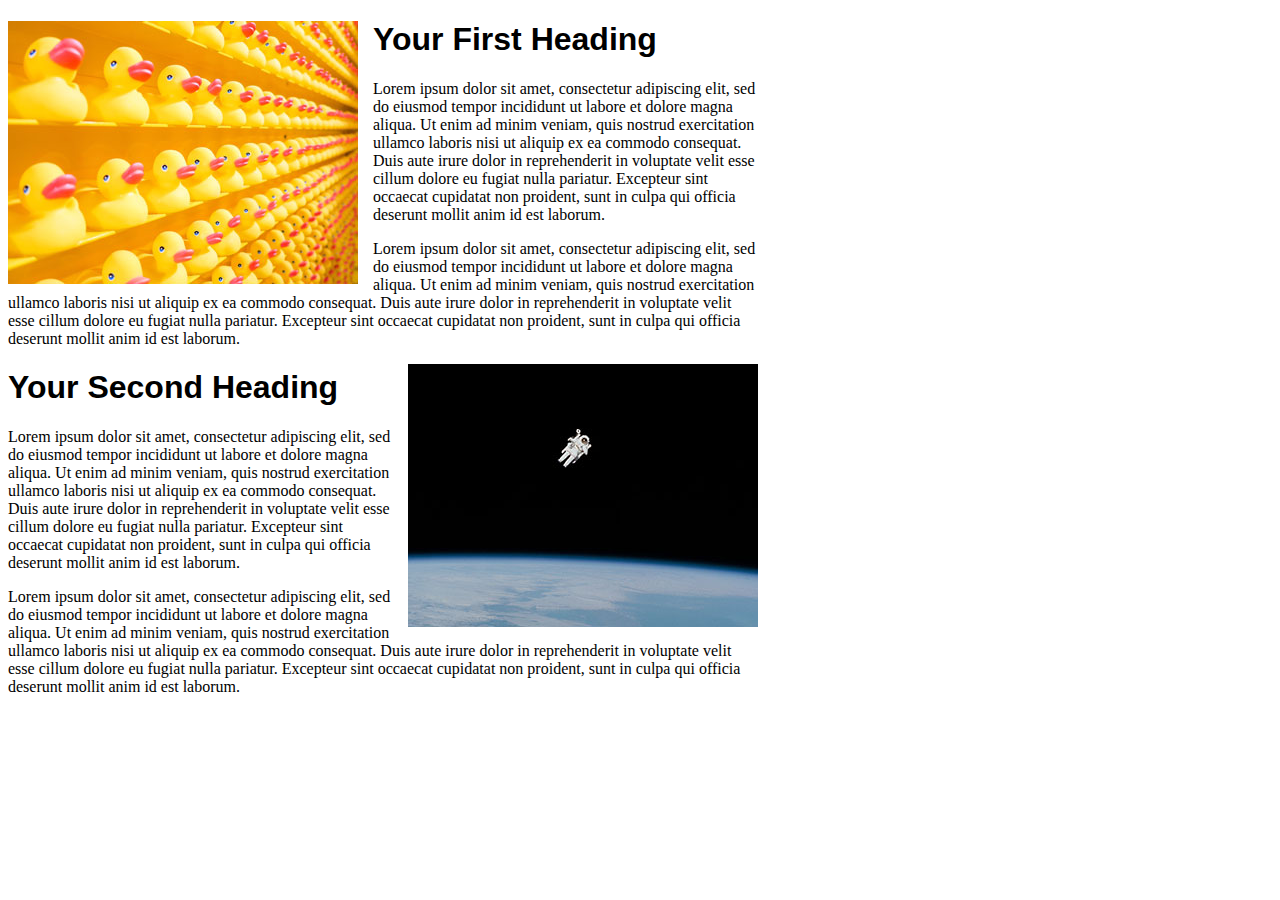
<file: 17-Week/Float Activity/index.html>
<!DOCTYPE html>
<html>
<head> 
  <link href="css/index.css" type="text/css" rel="stylesheet">
</head>
<body>
  <div class="separator">
    <img src="images/rubberDucky.jpg" class="left">
    <h1>Your First Heading</h1>
    <p>
      Lorem ipsum dolor sit amet, consectetur adipiscing elit, sed do eiusmod tempor incididunt ut labore et dolore magna aliqua. Ut enim ad minim veniam, quis nostrud exercitation ullamco laboris nisi ut aliquip ex ea commodo consequat. Duis aute irure dolor in reprehenderit in voluptate velit esse cillum dolore eu fugiat nulla pariatur. Excepteur sint occaecat cupidatat non proident, sunt in culpa qui officia deserunt mollit anim id est laborum.
    </p>
    <p>
      Lorem ipsum dolor sit amet, consectetur adipiscing elit, sed do eiusmod tempor incididunt ut labore et dolore magna aliqua. Ut enim ad minim veniam, quis nostrud exercitation ullamco laboris nisi ut aliquip ex ea commodo consequat. Duis aute irure dolor in reprehenderit in voluptate velit esse cillum dolore eu fugiat nulla pariatur. Excepteur sint occaecat cupidatat non proident, sunt in culpa qui officia deserunt mollit anim id est laborum.
    </p>
    <img src="images/space.jpg" class="right">
    <h1>Your Second Heading</h1>
    <p>
      Lorem ipsum dolor sit amet, consectetur adipiscing elit, sed do eiusmod tempor incididunt ut labore et dolore magna aliqua. Ut enim ad minim veniam, quis nostrud exercitation ullamco laboris nisi ut aliquip ex ea commodo consequat. Duis aute irure dolor in reprehenderit in voluptate velit esse cillum dolore eu fugiat nulla pariatur. Excepteur sint occaecat cupidatat non proident, sunt in culpa qui officia deserunt mollit anim id est laborum.
    </p>
    <p>
      Lorem ipsum dolor sit amet, consectetur adipiscing elit, sed do eiusmod tempor incididunt ut labore et dolore magna aliqua.

      Ut enim ad minim veniam, quis nostrud exercitation ullamco laboris nisi ut aliquip ex ea commodo consequat. Duis aute irure dolor in reprehenderit in voluptate velit esse cillum dolore eu fugiat nulla pariatur.

      Excepteur sint occaecat cupidatat non proident, sunt in culpa qui officia deserunt mollit anim id est laborum.
    </p>

  </div>
</body>
</html>
</file>
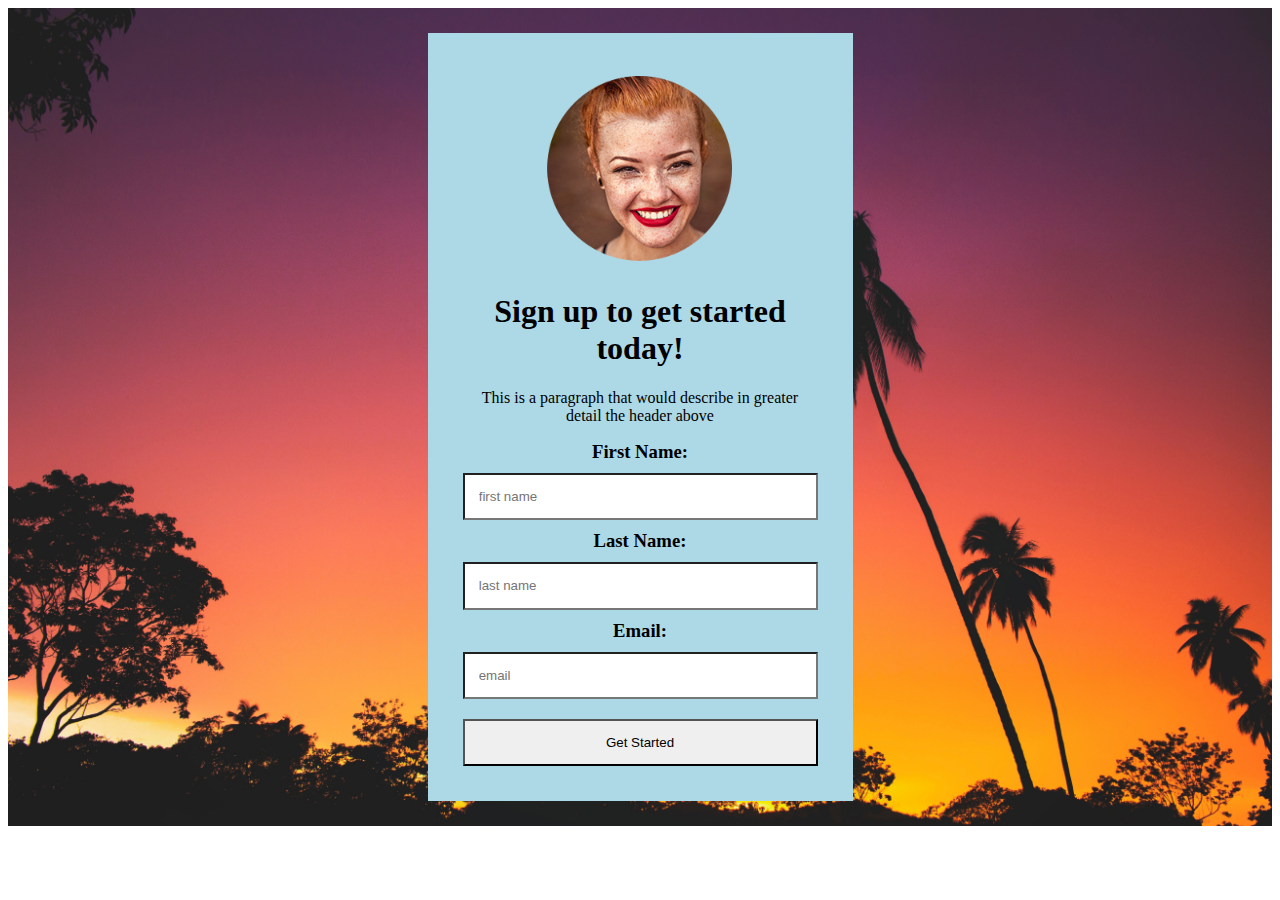
<file: 17-Week/Inline-Block Activity/unsolved/index.html>
<!DOCTYPE html>
<html>
<head>
  <link href="css/index.css" type="text/css" rel="stylesheet">
</head>
<body>
  <section>
    <div class="block_element">
      <img src="images/face.png">
      <h1>Sign up to get started today!</h1>
      <p>This is a paragraph that would describe in greater detail the header above</p>
      <form>
        <h3>First Name:</h3>
        <input type="text" placeholder="first name"></input>
        <h3>Last Name:</h3>
        <input type="text" placeholder="last name"></input>
        <h3>Email:</h3>
        <input type="text" placeholder="email"></input>
        <input class="submit" type="submit" value="Get Started"></input>
      </form>
    </div>
  </section>
</body>
</html>
</file>
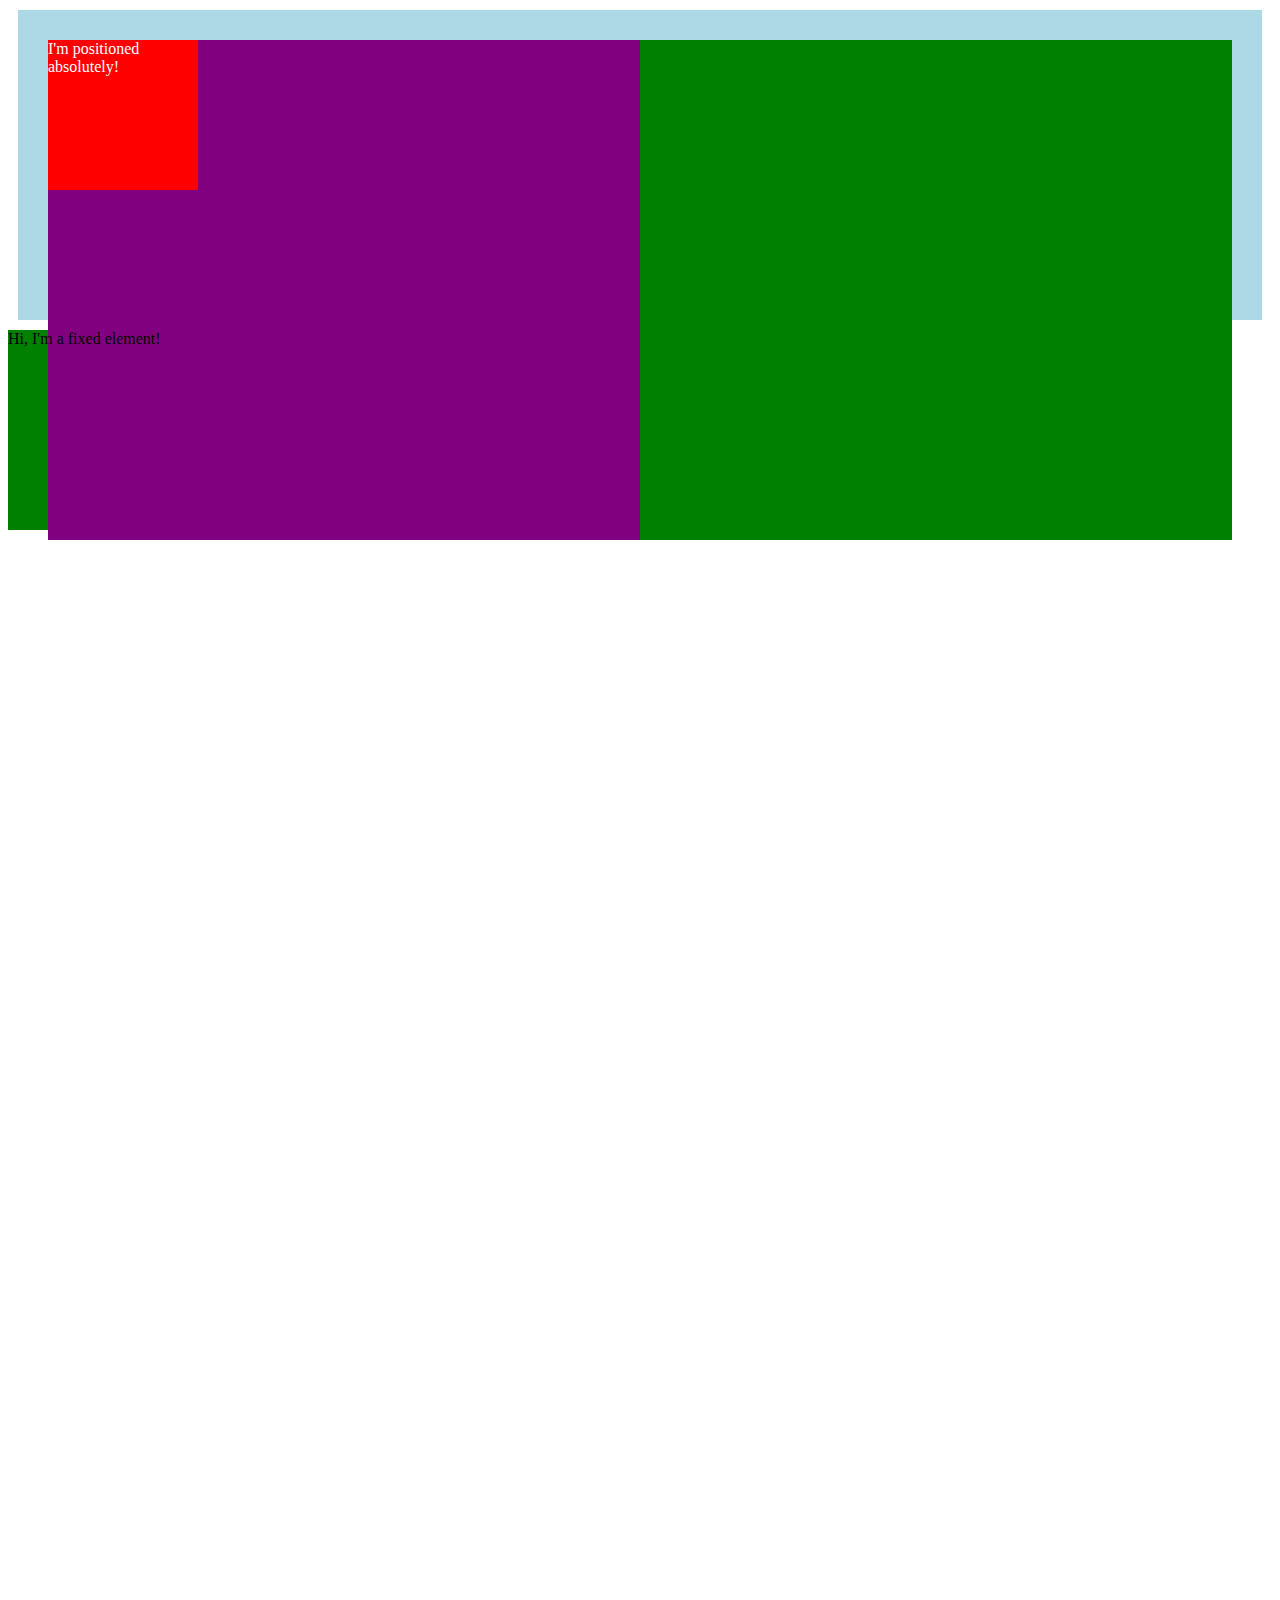
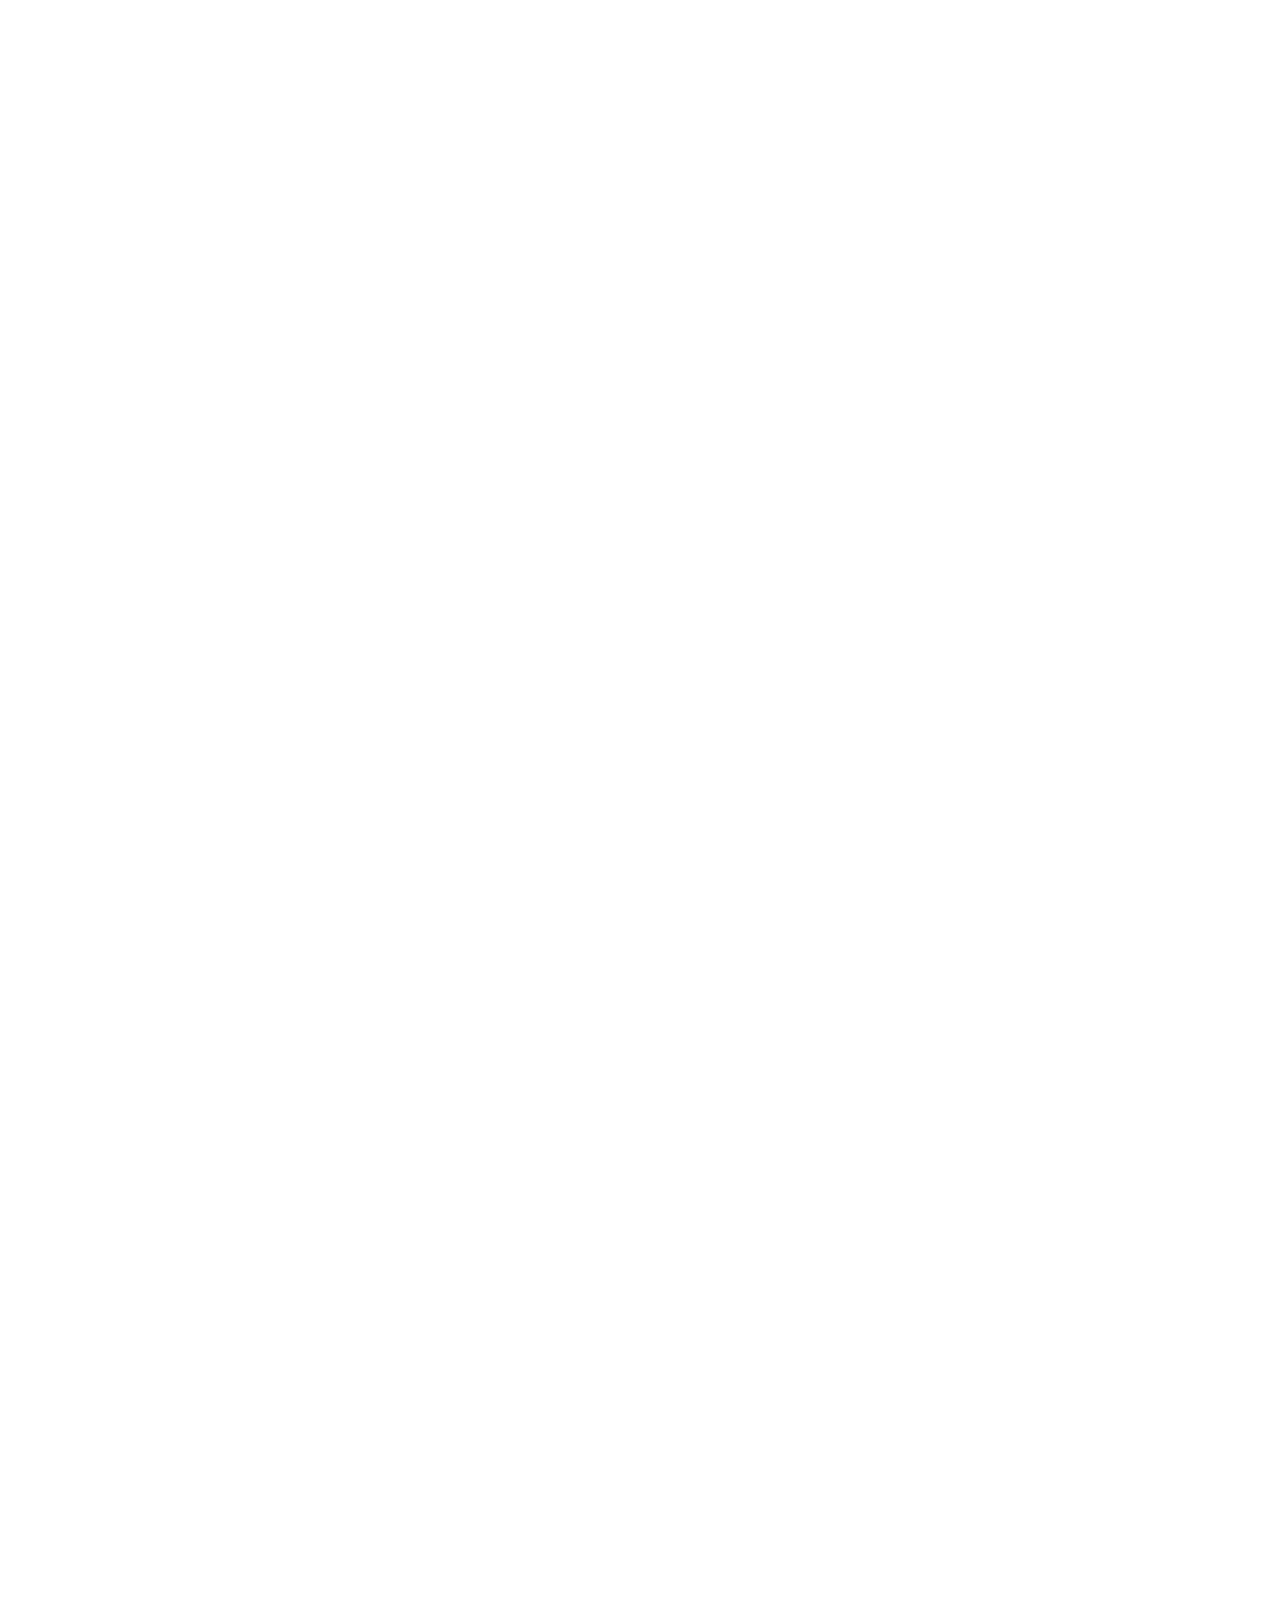
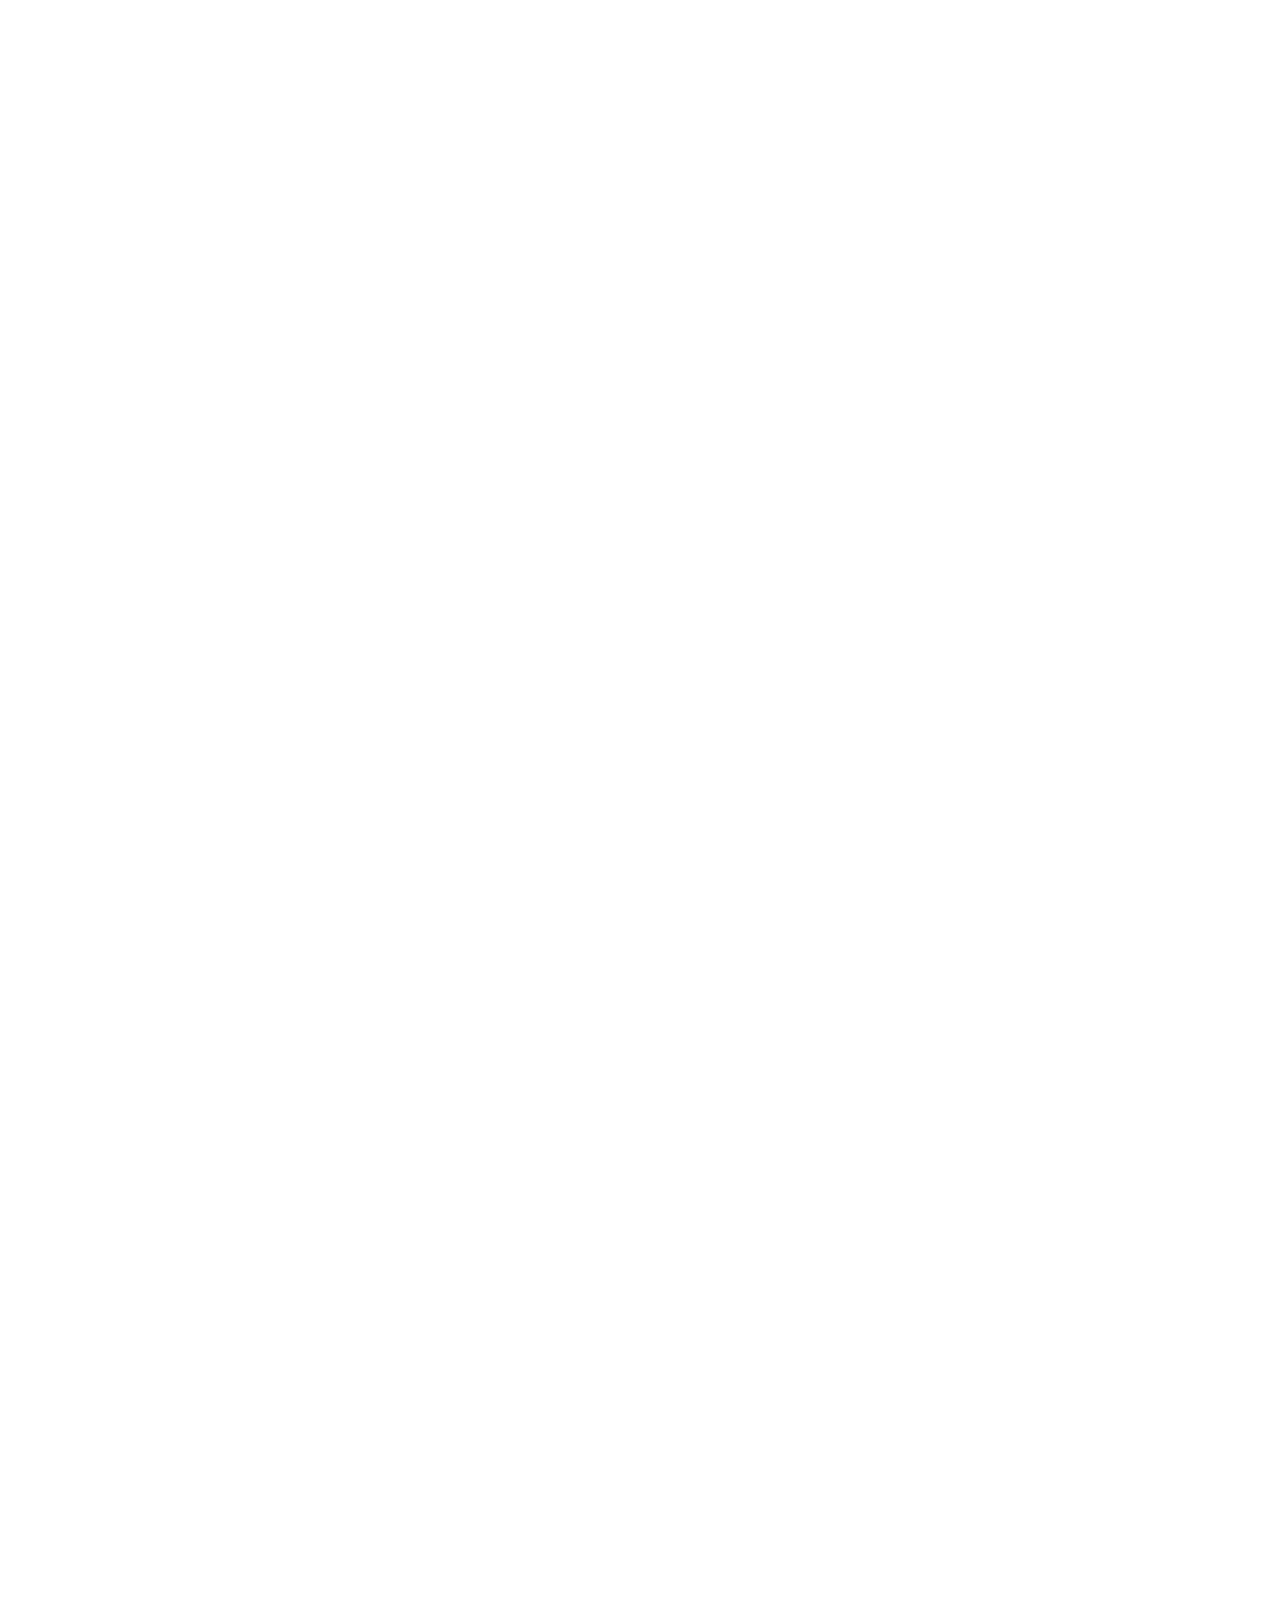
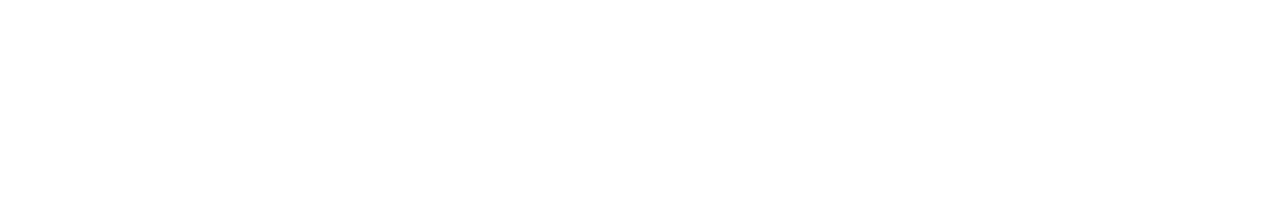
<file: 17-Week/Positioning Activity/unsolved/index.html>
<!DOCTYPE html>
<html>
<head>
  <link href="css/index.css" type="text/css" rel="stylesheet">
</head>
<body>
  <section class="relative">
    <div class="left">
      <div class="absolute">
        I'm positioned absolutely!
      </div>
    </div>
    <div class="right">
    </div>
  </section>

<div class="fixed">
  Hi, I'm a fixed element!
</div>
</body>
</html>
</file>
<file: 17-Week/Float Activity/css/index.css>
h1 {
 font-family: helvetica, arial, sans-serif;
}

.left {
    float: left;
    padding-right: 15px;
}

.right {
    float: right;
    padding-left: 15px;
}

.separator {
    width: 750px;
}
</file>
<file: 17-Week/Inline-Block Activity/unsolved/css/index.css>
.block_element {
  width: 355px;
  background-color: lightblue;
  padding: 35px;
  margin: 0 auto;
  text-align: center;
}









/* These styles are just used to create our mock get started form */
section {
  background-color: grey;
  padding: 25px;
  background-image: url("../images/background.jpg");
  background-size: cover;
  background-repeat: no-repeat;
}
img {
  width: 200px;
}
input {
  display: block;
  width: 100%;
  padding: 4%;
  -webkit-appearance: none;
  /* max-width: 330px; */
  box-sizing: border-box;
}
h3 {
  margin: 10px 0px;
}
.submit {
  margin-top: 20px;
}
</file>
<file: 17-Week/Positioning Activity/unsolved/css/index.css>
body {
  height: 5000px;
}
.left {
  width: 50%;
  background-color: purple;
  height: 500px;
  float: left;
}
.right {
  width: 50%;
  background-color: green;
  height: 500px;
  float: right;
}
.relative {
  background-color: lightblue;
  height: 250px;
  padding: 30px;
  margin: 10px;
  display: flex;
}
.absolute {
  height: 150px;
  width: 150px;
  background-color: red;
  color: white;

}
.fixed {
  height: 200px;
  width: 200px;
  background-color: green;

}

.inline-block {
  display: inline-block;
  padding: 15px;
}
</file>
